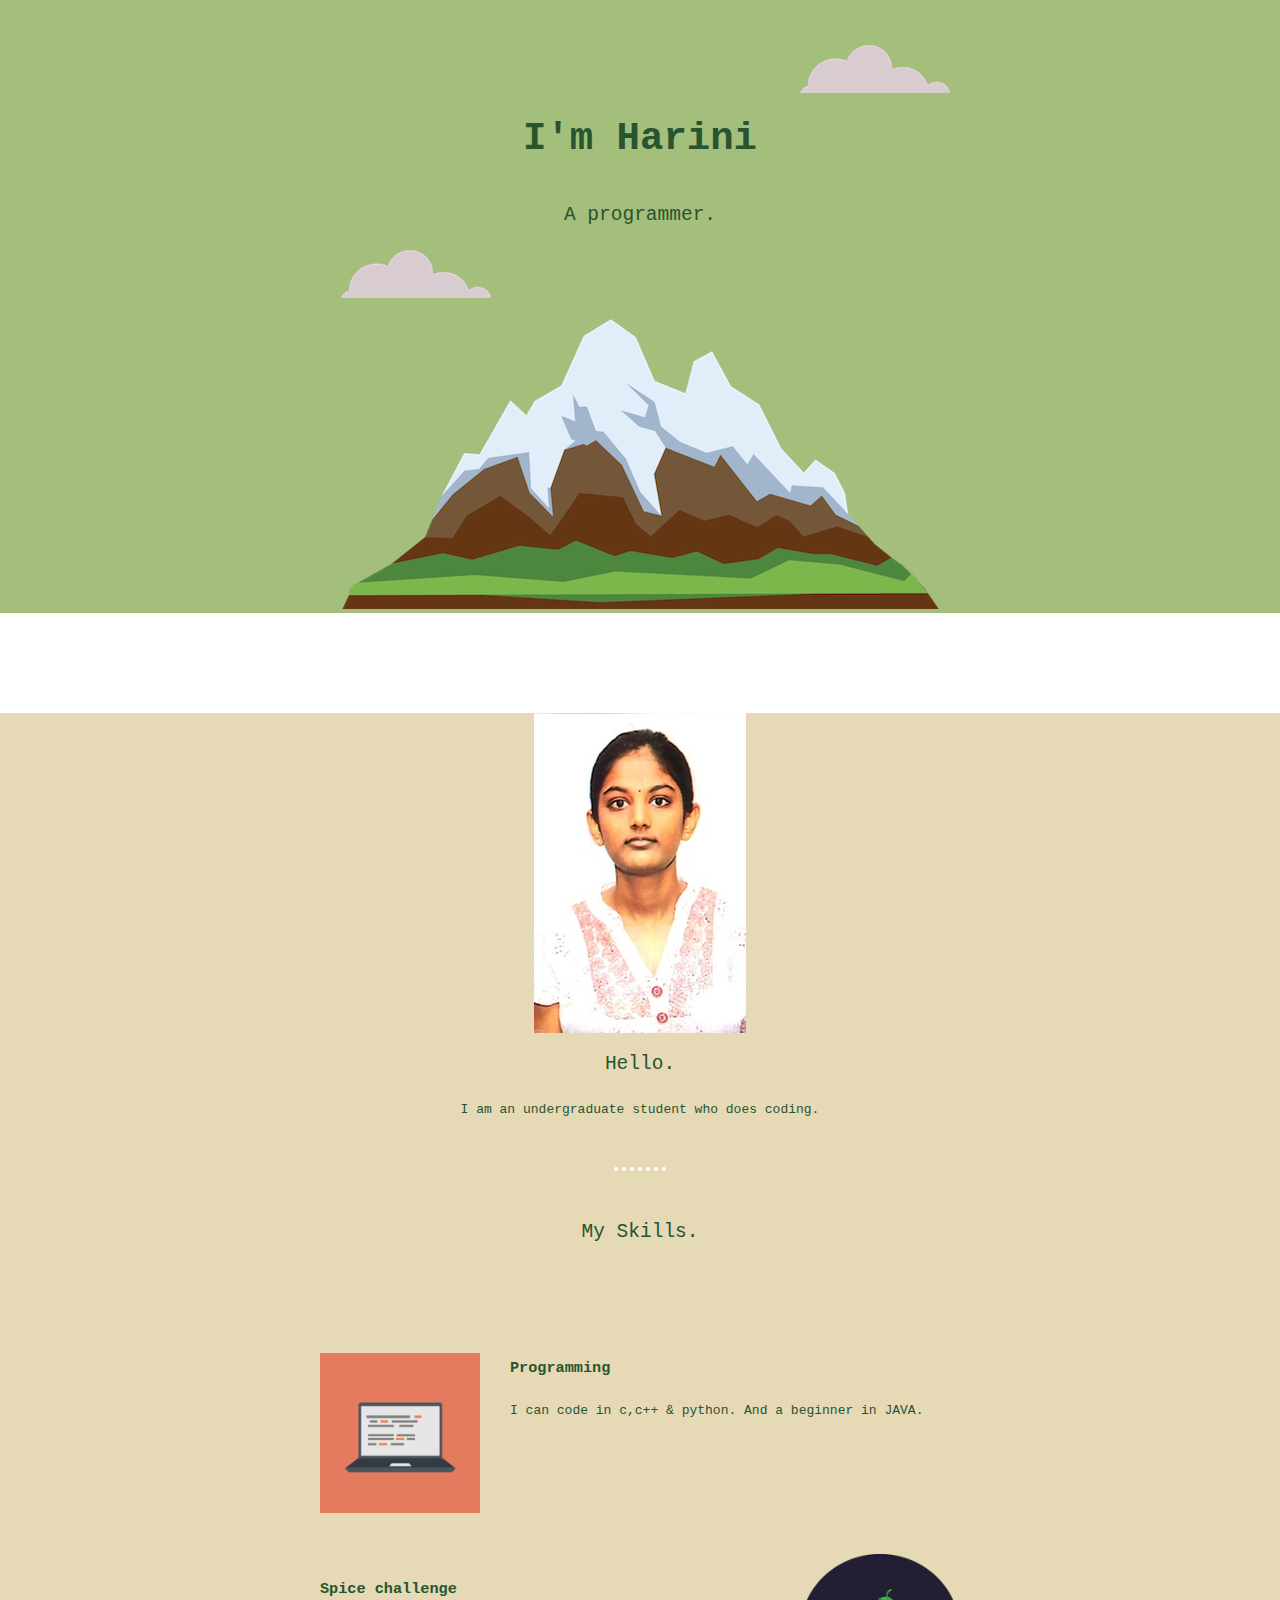
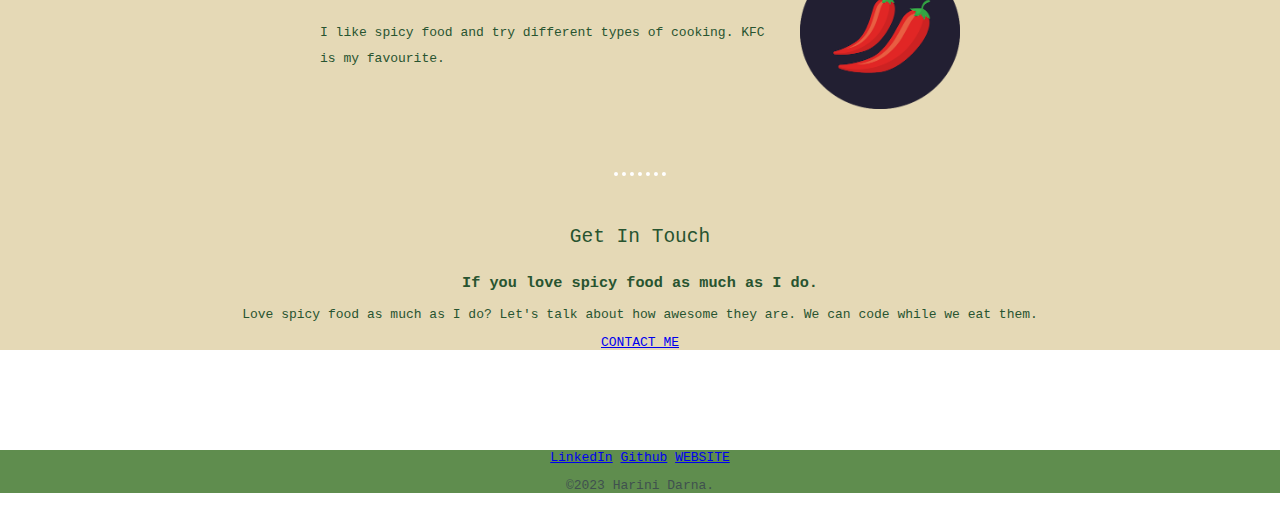
<file: index.html>
<!DOCTYPE html>
<html lang="en">
    <head>
        <meta charset="UTF-8">
        <title>HARINI</title>
        <link rel="stylesheet" href="CSS/styles.css">
        <link rel="icon" href="favicon.ico">
    </head>
    
    <body>
        <div class="top-container">
            <img class="topcloud" src="Images/CSS - My Site Images/cloud.png" alt="cloud-img">
            <h1>I'm Harini</h1>
            <h2>A programmer.</h2>
            <img class="bottomcloud" src="Images/CSS - My Site Images/cloud.png" alt="cloud-img">
            <img src="Images/CSS - My Site Images/mountain.png" alt="mountain-img">
        </div>
        <div class="middle-container">
            <div class="profile">
              <img src="Images/CSS - My Site Images/harini's photo.jpeg" alt="profile-photo">
              <h2 class="challenge">Hello.</h2>
              <p>I am an undergraduate student who does coding.</p>
            </div>
            <hr>
            <div class="skills">
              <h2 >My Skills.</h2>
              <div class="skill-row">
                <img class="code-img" src="Images/CSS - My Site Images/computer.png" alt="computer-img">
                <h3>Programming</h3>
                <p>I can code in c,c++ & python. And a beginner in JAVA.</p>
              </div>
              <div class="skill-row">
                <img class="chilli-img" src="Images/CSS - My Site Images/chillies.png" alt="chillies-png">
                <h3 class="gap">Spice challenge</h3>
                <p>I like spicy food and try different types of cooking. KFC is my favourite.</p>
              </div>
            </div>
            <hr>
            <div class="contact-me">
              <h2>Get In Touch</h2>
              <h3>If you love spicy food as much as I do.</h3>
              <p></p>Love spicy food as much as I do? Let's talk about how awesome they are. We can code while we eat them.</p>
              <a class="btn" href="mailto:name@email.com">CONTACT ME</a>
            </div>
          </div>
          
          
          <div class="bottom-container">
            <a class="footer-link challenge" href="https://www.linkedin.com/in/harinidarna/">LinkedIn</a>
            <a class="footer-link challenge" href="https://github.com/harinidarna">Github</a>
            <a rel="stylesheet" href="HTML-personal site/index.html">WEBSITE</a>
            <p>©2023 Harini Darna.</p>
          </div>
        
    </body>
</html>
</file>
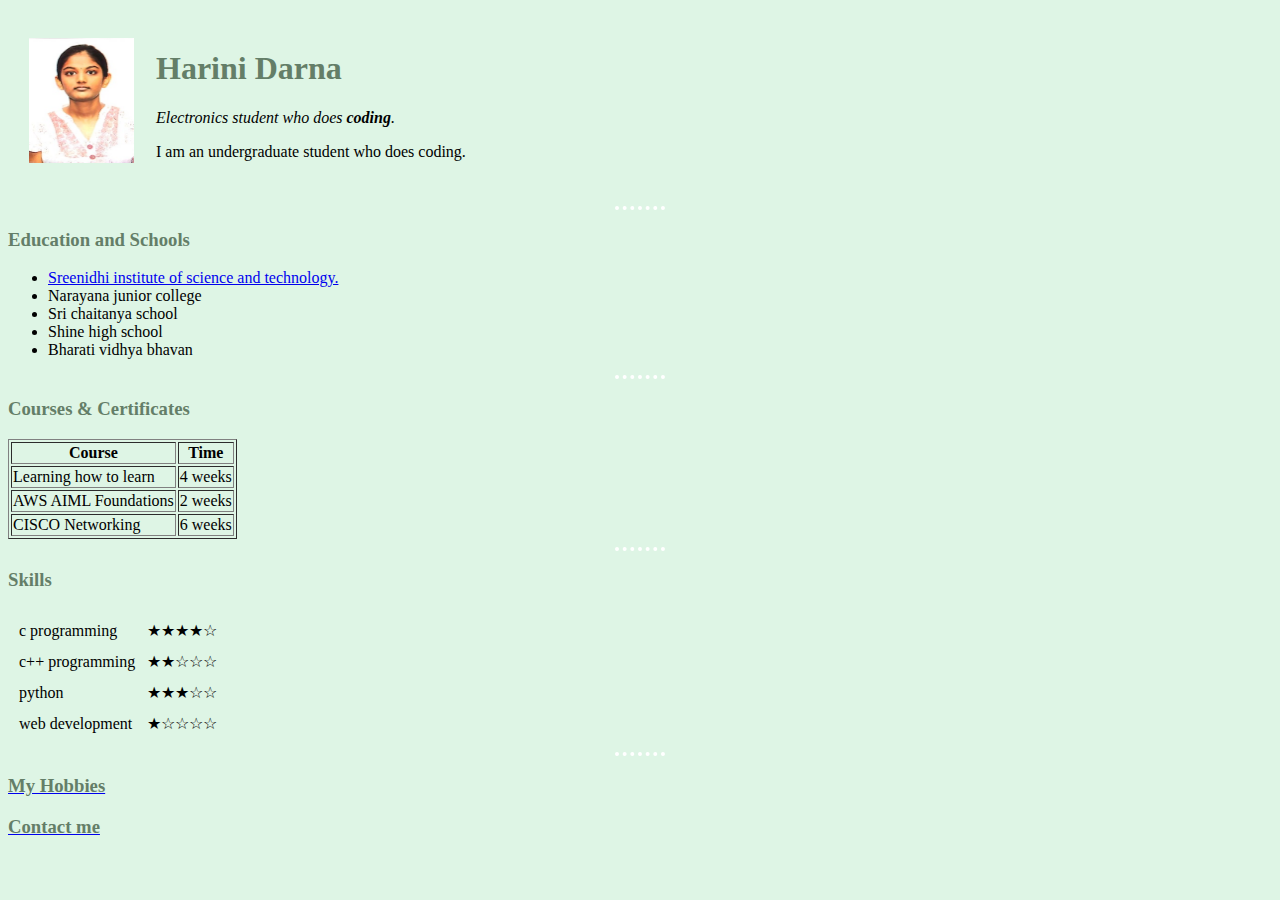
<file: HTML-personal site/index.html>
<!DOCTYPE html>
<html lang="en">
    <head>
        <meta charset="UTF-8">
        <title>Harini's WEBSITE</title>
        <link rel="stylesheet" href="css/styles.css">
    </head>

    <body>
        <table cellspacing="20">
            <tr>
                <td><img src="images/harini's photo.jpeg" alt="Harini's profile picture"></td>
                <td><h1>Harini Darna</h1>
                    <p><em>Electronics student who does <strong>coding</strong>.</em></p>
                    <p>I am an undergraduate student who does coding.</p></td>
            </tr>
        </table>
        <hr>
        <h3>Education and Schools</h3>
        <ul>
            <li><a href="https://www.sreenidhi.edu.in/">Sreenidhi institute of science and technology.</a></li>
            <li>Narayana junior college</li>
            <li>Sri chaitanya school</li>
            <li>Shine high school</li>
            <li>Bharati vidhya bhavan</li>
        </ul>
        <hr>
        <h3>Courses & Certificates</h3>
        <table border="1">
            <tr>
                <th>Course</th>
                <th>Time</th>
            </tr>
            <tr>
                <td>Learning how to learn</td>
                <td>4 weeks</td>
            </tr>
            <tr>
                <td>AWS AIML Foundations</td>
                <td>2 weeks</td>
            </tr>
            <tr>
                <td>CISCO Networking</td>
                <td>6 weeks</td>
            </tr>
        </table>
        <hr>
        <h3>Skills</h3>
        <table cellspacing="10">
            <tr>
                <td>c programming</td>
                <td>★★★★☆</td>
            </tr>
            <tr>
                <td>c++ programming</td>
                <td>★★☆☆☆</td>
            </tr>
            <tr>
                <td>python</td>
                <td>★★★☆☆</td>
            </tr>
            <tr>
                <td>web development</td>
                <td>★☆☆☆☆</td>
            </tr>
                    
        </table>
        <hr>
        <a href="hobbies.html"><h3>My Hobbies</h3></a>
        <a href="contact.html"><h3>Contact me</h3></a>
    </body>
</html>
</file>
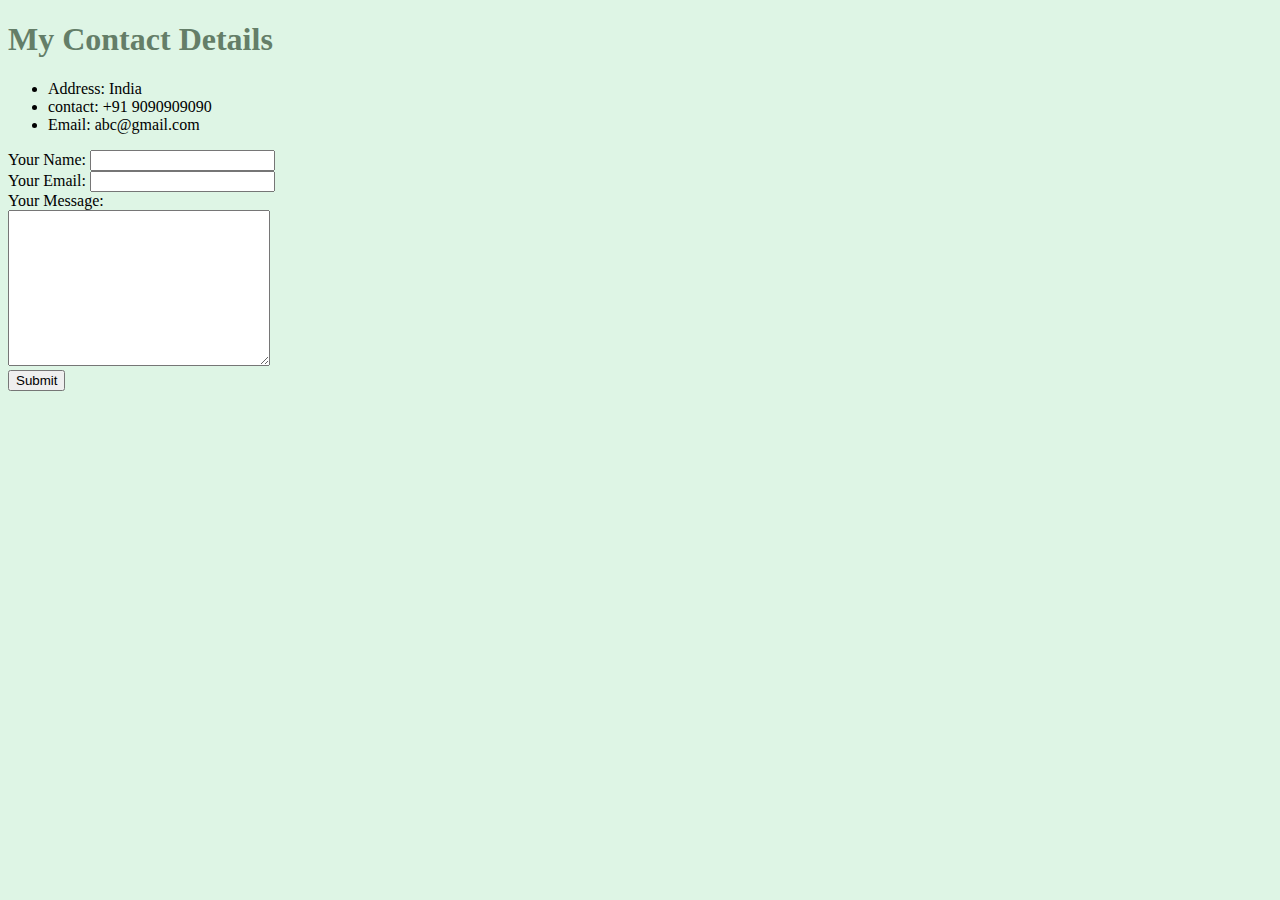
<file: HTML-personal site/contact.html>
<!DOCTYPE html>
<html lang="en">
    <head>
        <meta charset="UTF-8">
        <title>MY CONTACTS</title>
        <link rel="stylesheet" href="css/styles.css">
    </head>
    
    <body>
        <h1>My Contact Details</h1>
        <ul>
            <li>Address: India</li>
            <li>contact: +91 9090909090</li>
            <li>Email: abc@gmail.com</li>
        </ul>
        <form action="mailto:harinidarna2002@gmail.com" method="post" enctype="text/plain">
            <label>Your Name:</label>
            <input type="text" name="YourName" value=""><br>
            <label>Your Email:</label>
            <input type="email" name="YourEmail" value=""><br>
            <label>Your Message:</label><br>
            <textarea type="Yourmessage" rows="10" cols="30"></textarea><br>
            <input type="submit" name="">
        </form>
    </body>
</html>
</file>
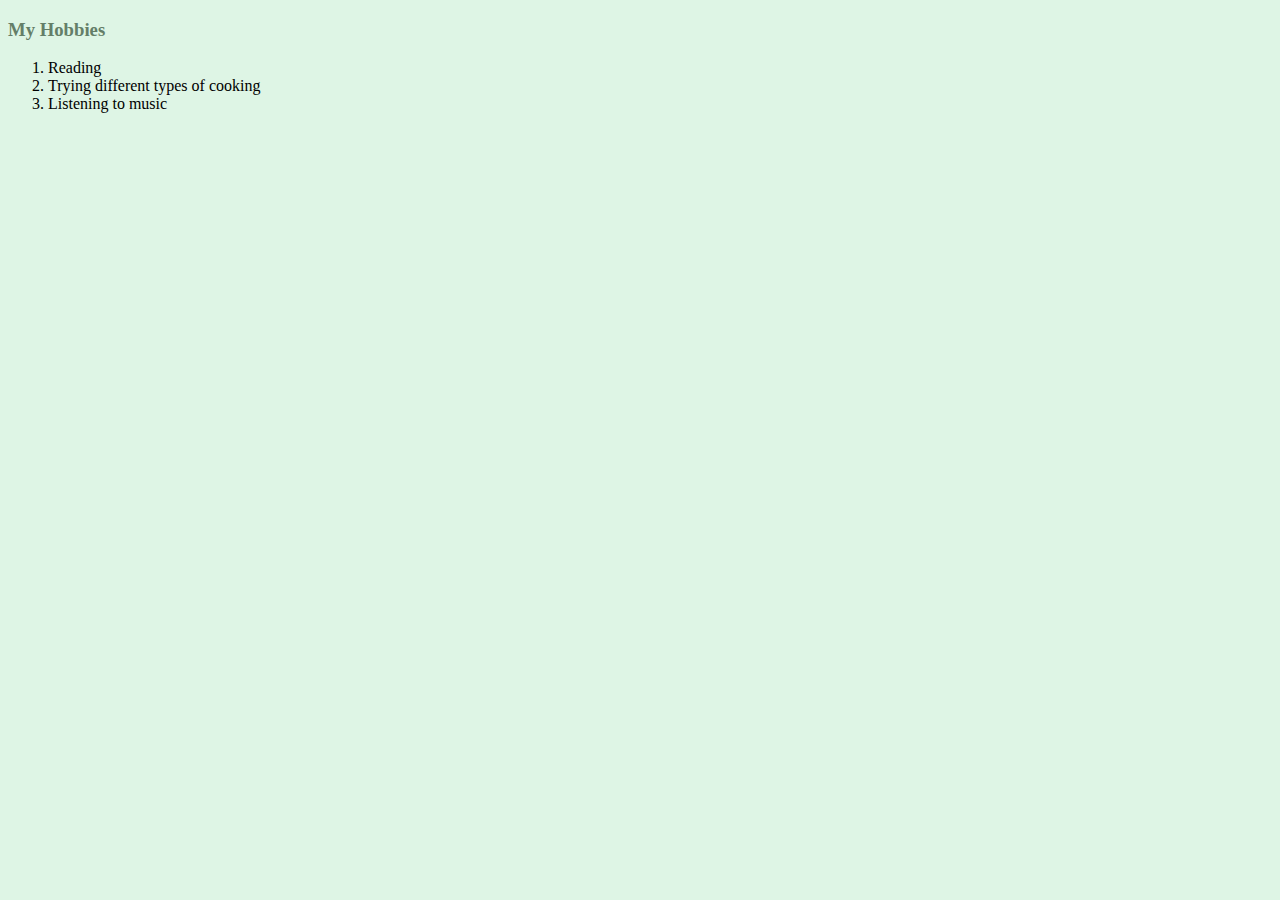
<file: HTML-personal site/hobbies.html>
<!DOCTYPE html>
<html lang="en">
    <head>
        <meta charset="UTF-8">
        <title>MY HOBBIES</title>
        <link rel="stylesheet" href="css/styles.css">
    </head>
    
    <body>
        <h3>My Hobbies</h3>
        <ol>
            <li>Reading</li>
            <li>Trying different types of cooking</li>
            <li>Listening to music</li>
        </ol>
    </body>
</html>
</file>
<file: CSS/styles.css>
body{
    color:#40514E;
    margin: 0;
    text-align: center;
    font-family:monospace;
}
h1{
    margin-top: 0;
    font-size: 3em;
    line-height: 200%;
    color: #285430;
}
h2{
    font-weight: normal;
    color: #285430;
    padding-bottom: 10px;
}
.top-container{
    background-color:#A4BE7B ;
    position:relative;
    padding-top: 100px;
  
}
.topcloud{
    position: absolute;
    top:45px;
    left:800px;
}
.bottomcloud{
   position: absolute;
   top:250px;
}
.middle-container{
    margin:100px 0;
    color: #285430;
    background-color:#E5D9B6;
}
.skill-row{
    width:50%;
    margin:100px auto 100px auto;
    text-align: left;
    line-height: 2;
}
.code-img{
    width:25%;
    float: left;
    margin-right: 30px;
}
.chilli-img{
    width:25%;
    float: right;
    margin-left: 30px;
    margin-top: 30px;
}
.gap{
    padding-top: 50px;
}
.bottom-container{
    background-color:#5F8D4E;
    
}
hr{
    margin-top: 50px;
    margin-bottom: 50px;
    border-style: none;
    border-top-style: dotted;
    border-color: white;
    border-width: 4px;
    width:4%;
}
</file>
<file: HTML-personal site/css/styles.css>
body {
    background-color: #DEF5E5;
}

hr {
    border-style: none;
    border-top-style: dotted;
    border-color: white;
    border-width: 4px;
    width: 4%;
}

h1{
    color:#647E68;
}

h3{
    color:#647E68;
}

img {
    height: 125px;
    width: 105px;
}
</file>
